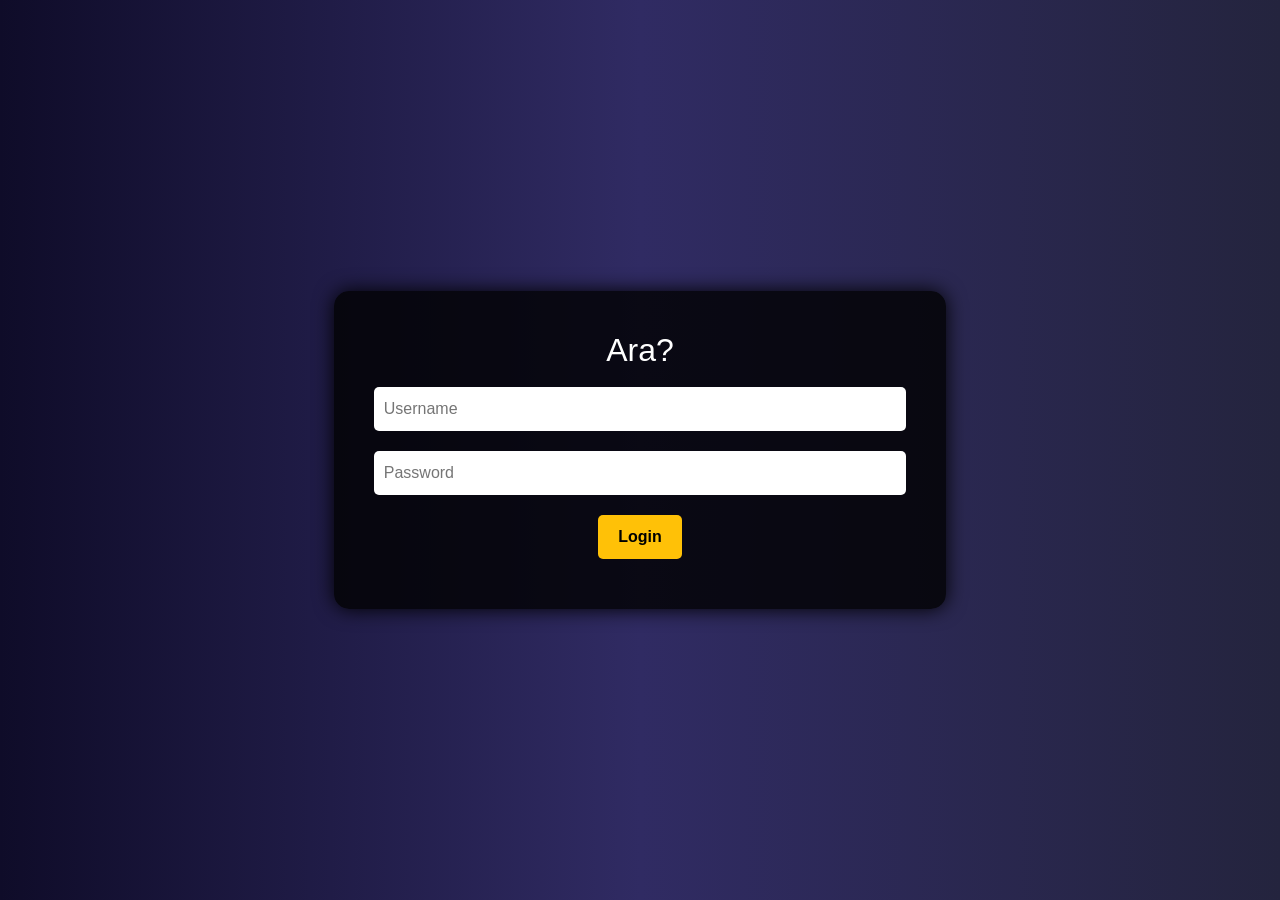
<file: index.html>
<!DOCTYPE html>
<html lang="id">
<head>
  <meta charset="UTF-8">
  <title>TOTO GACOR</title>
  <script>
    if (sessionStorage.getItem("loggedIn") !== "yes") {
      window.location.href = "login.html";
    }
  </script>
  <link href="https://cdn.jsdelivr.net/npm/bootstrap@5.3.0/dist/css/bootstrap.min.css" rel="stylesheet">
  <style>
    body {
      background-image: url('Raiden-eii.jpeg');
      background-size: cover;
      background-position: center;
      background-repeat: no-repeat;
      min-height: 100vh;
      margin: 0;
      padding: 0;
      color: yellow;
      text-align: center;
    }

    .container {
      background-color: rgba(0, 0, 0, 0.75);
      padding: 30px;
      border-radius: 15px;
      margin-top: 50px;
    }

    .lightning-title {
      font-size: 3rem;
      font-weight: bold;
      animation: flash 2s infinite;
      text-shadow: 0 0 5px #fff, 0 0 10px #0ff, 0 0 20px #0ff;
    }

    @keyframes flash {
      0%, 100% { opacity: 1; }
      50% { opacity: 0.3; }
    }

    table {
      width: 100%;
      border-collapse: collapse;
      margin-top: 1rem;
    }

    th, td {
      border: 1px solid #ccc;
      padding: 0.5rem;
      text-align: center;
      color: black;
      background: white;
    }

    th { background: #eee; }
    .text-orange { color: orange; }
  </style>
</head>
<body>
  <div class="container">
    <h1 class="lightning-title">TOTO GACOR</h1>
    <h2 class="mt-4">Lebok.e kene bolo</h2>
    <label for="fileInput" class="form-label">gazzzzz:</label>
    <input type="file" id="fileInput" class="form-control" accept=".jncukMyID" multiple>
    <button id="processFile" class="btn btn-warning mt-3">Proses Data</button>
    <div class="table-responsive mt-4">
      <h2 class="text-white">Hasil Musim:</h2>
      <table class="table mt-3">
        <thead>
          <tr>
            <th>#</th>
            <th>Kasir</th>
            <th>Total Dibayar</th>
            <th>Total Harus Dibayar</th>
            <th>Bayar Tunai</th>
            <th>Non Tunai</th>
            <th>Potong Voucher</th>
            <th>Kembalian</th>
            <th>Waktu</th>
          </tr>
        </thead>
        <tbody id="tableBody"></tbody>
        <tfoot id="tableFooter"></tfoot>
      </table>
    </div>

    <button onclick="logout()" class="btn btn-danger mt-4">Logout</button>
  </div>

  <script>
    function logout() {
      sessionStorage.removeItem("loggedIn");
      window.location.href = "login.html";
    }

    const rupiah = n => "Rp " + n.toLocaleString("id-ID");

    document.getElementById("fileInput").addEventListener("change", function(event) {
      const files = event.target.files;
      let totalJumlah = 0, totalHarus = 0, totalTunai = 0, totalNon = 0, totalVoucher = 0, totalKembalian = 0;
      let tbody = "", idx = 1;

      Array.from(files).forEach(file => {
        const reader = new FileReader();
        reader.onload = function(e) {
          try {
            const data = JSON.parse(e.target.result);
            const kasir = data?.Kasir?.Nama || "-";
            const waktu = data?.AddTimeChar || "-";
            const totalHarusDibayar = data?.TotalHarusDibayarRp || data?.TotalHarusDibayar || 0;
            const kembalian = data?.TotalKembalianRp || data?.Kembalian || 0;

            const tunai = parseFloat(data?.TotalDibayarRpTunai) || 0;
            const nonTunai = parseFloat(data?.TotalDibayarRpSelainTunai) || 0;
            const voucher = parseFloat(data?.TotalDibayarRpVoucher) || 0;
            const jumlah = tunai + nonTunai + voucher;

            tbody += `
              <tr>
                <td>${idx++}</td>
                <td>${kasir}</td>
                <td>${rupiah(jumlah)}</td>
                <td>${rupiah(totalHarusDibayar)}</td>
                <td>${rupiah(tunai)}</td>
                <td>${rupiah(nonTunai)}</td>
                <td>${rupiah(voucher)}</td>
                <td>${rupiah(kembalian)}</td>
                <td>${waktu}</td>
              </tr>
            `;

            totalJumlah += jumlah;
            totalHarus += totalHarusDibayar;
            totalTunai += tunai;
            totalNon += nonTunai;
            totalVoucher += voucher;
            totalKembalian += kembalian;

            document.getElementById("tableBody").innerHTML = tbody;
            document.getElementById("tableFooter").innerHTML = `
              <tr class="table-secondary text-orange">
                <th colspan="2">Total Keseluruhan</th>
                <th>${rupiah(totalJumlah)}</th>
                <th>${rupiah(totalHarus)}</th>
                <th>All Tunai ${rupiah(totalTunai)}</th>
                <th>NonTunai ${rupiah(totalNon)}</th>
                <th>Potong Voucher ${rupiah(totalVoucher)}</th>
                <th colspan="2">${rupiah(totalKembalian)}</th>
              </tr>
            `;
          } catch (err) {
            alert("File salah format: " + file.name);
          }
        };
        reader.readAsText(file);
      });
    });
  </script>
</body>
</html>
</file>
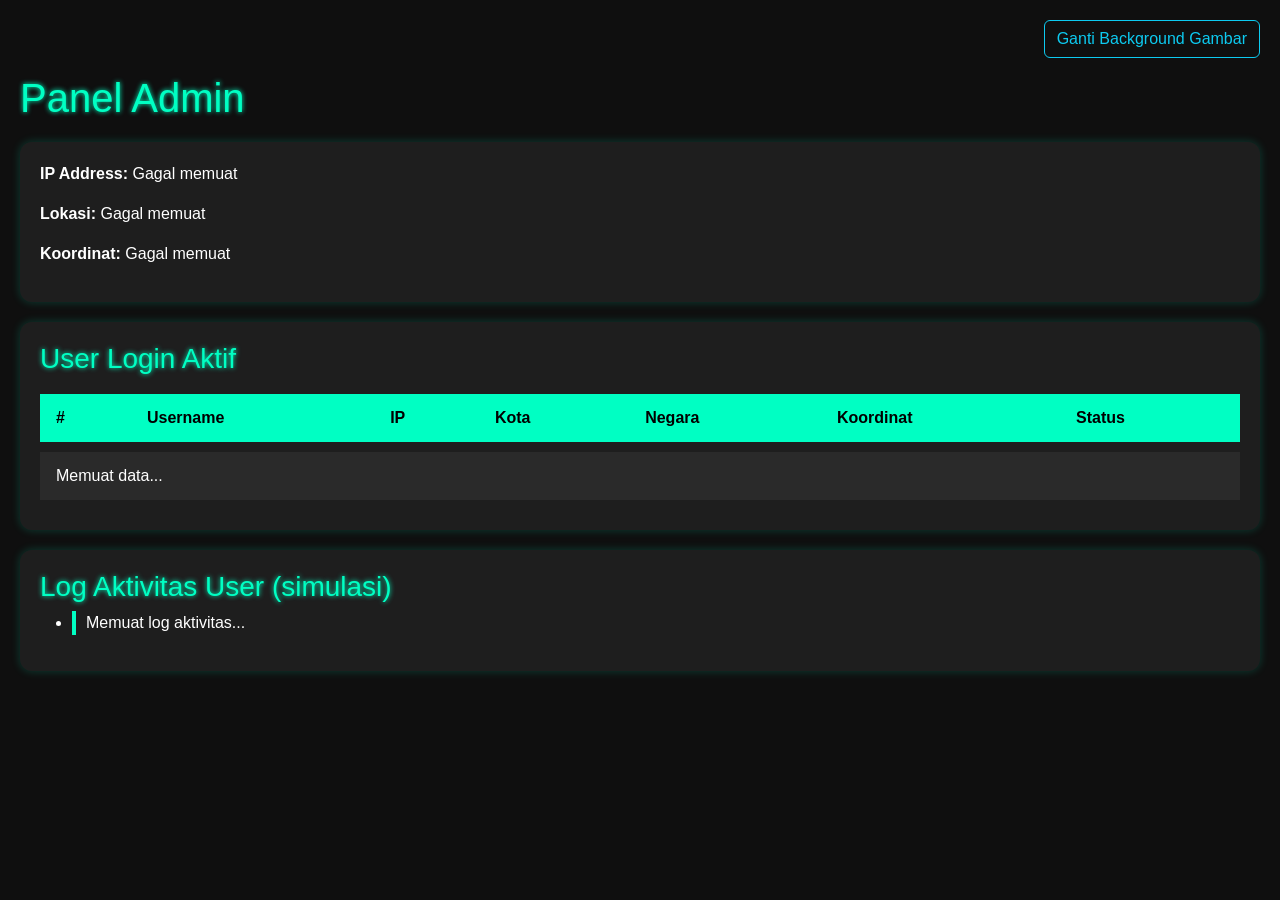
<file: admin.html>
<!DOCTYPE html>
<html lang="id">
<head>
  <meta charset="UTF-8">
  <title>Admin Panel - Status User</title>
  <link href="https://cdn.jsdelivr.net/npm/bootstrap@5.3.0/dist/css/bootstrap.min.css" rel="stylesheet">
  <style>
    body {
      background-color: #0f0f0f;
      color: white;
      padding: 20px;
      font-family: 'Segoe UI', sans-serif;
    }

    h1, h3 {
      color: #00ffc3;
      text-shadow: 0 0 5px #00ffc3;
    }

    .info-box, .table-box, .log-box {
      background-color: #1e1e1e;
      padding: 20px;
      border-radius: 12px;
      margin-top: 20px;
      box-shadow: 0 0 10px rgba(0, 255, 200, 0.2);
    }

    .user-table {
      width: 100%;
      border-collapse: separate;
      border-spacing: 0 10px;
    }

    .user-table thead tr {
      background: #00ffc3;
      color: #000;
    }

    .user-table tbody tr {
      background-color: #2a2a2a;
      transition: transform 0.2s ease, box-shadow 0.2s ease;
    }

    .user-table tbody tr:hover {
      transform: scale(1.01);
      box-shadow: 0 0 10px #00ffc3;
    }

    .user-table td, .user-table th {
      padding: 12px 16px;
      vertical-align: middle;
    }

    .inactive {
      background-color: #555 !important;
      opacity: 0.6;
    }

    .badge-active {
      background-color: #28a745;
    }

    .badge-inactive {
      background-color: #6c757d;
    }

    ul#log-aktivitas li {
      border-left: 4px solid #00ffc3;
      padding-left: 10px;
      margin-bottom: 8px;
    }
  </style>
</head>
<body>
  <div class="d-flex justify-content-end mb-3">
    <button onclick="toggleBackgroundImage()" class="btn btn-outline-info">Ganti Background Gambar</button>
  </div>
  <h1>Panel Admin</h1>

  <div class="info-box">
    <p><strong>IP Address:</strong> <span id="ip">Memuat...</span></p>
    <p><strong>Lokasi:</strong> <span id="location">Memuat...</span></p>
    <p><strong>Koordinat:</strong> <span id="coordinates">Memuat...</span></p>
  </div>

  <div class="table-box">
    <h3>User Login Aktif</h3>
    <div class="table-responsive"><table class="user-table">
      <thead>
        <tr>
          <th>#</th>
          <th>Username</th>
          <th>IP</th>
          <th>Kota</th>
          <th>Negara</th>
          <th>Koordinat</th>
          <th>Status</th>
        </tr>
      </thead>
      <tbody id="user-table">
        <tr><td colspan="7">Memuat data...</td></tr>
      </tbody>
    </table></div>
  </div>

  <div class="log-box">
    <h3>Log Aktivitas User (simulasi)</h3>
    <ul id="log-aktivitas">
      <li>Memuat log aktivitas...</li>
    </ul>
  </div>

  <script>
    fetch("https://ipapi.co/json/")
      .then(res => res.json())
      .then(data => {
        document.getElementById("ip").textContent = data.ip;
        document.getElementById("location").textContent = data.city + ", " + data.region + ", " + data.country_name;
        document.getElementById("coordinates").textContent = data.latitude + ", " + data.longitude;

        const userList = [
          {username: "admin", ip: data.ip, city: data.city, country: data.country_name, coords: data.latitude + ", " + data.longitude, active: true},
          {username: "user1", ip: data.ip, city: data.city, country: data.country_name, coords: data.latitude + ", " + data.longitude, active: true},
          {username: "user2", ip: data.ip, city: data.city, country: data.country_name, coords: data.latitude + ", " + data.longitude, active: true}
        ];

        const tbody = document.getElementById("user-table");
        tbody.innerHTML = "";
        userList.forEach((user, i) => {
          const row = document.createElement("tr");
          if (!user.active) row.classList.add("inactive");

          row.innerHTML = `
            <td>${i + 1}</td>
            <td>${user.username}</td>
            <td>${user.ip}</td>
            <td>${user.city}</td>
            <td>${user.country}</td>
            <td>${user.coords}</td>
            <td><span class="badge ${user.active ? 'badge-active' : 'badge-inactive'}">${user.active ? 'Aktif' : 'Tidak aktif'}</span></td>
          `;
          tbody.appendChild(row);
        });

        const logs = [
          `${new Date().toLocaleString()} - admin login dari ${data.city}`,
          `${new Date().toLocaleString()} - user1 mencoba login`,
          `${new Date().toLocaleString()} - user2 berhasil login`,
          `${new Date().toLocaleString()} - admin membuka halaman status`
        ];

        const logList = document.getElementById("log-aktivitas");
        logList.innerHTML = "";
        logs.forEach(log => {
          const li = document.createElement("li");
          li.textContent = log;
          logList.appendChild(li);
        });
      })
      .catch(() => {
        document.getElementById("ip").textContent = "Gagal memuat";
        document.getElementById("location").textContent = "Gagal memuat";
        document.getElementById("coordinates").textContent = "Gagal memuat";
      });
  </script>

  <script>
    let usingImage = false;
    function toggleBackgroundImage() {
      const body = document.body;
      if (!usingImage) {
        body.style.backgroundImage = "url('https://images.unsplash.com/photo-1507525428034-b723cf961d3e?fit=crop&w=1400&q=80')";
        body.style.backgroundSize = "cover";
        body.style.backgroundRepeat = "no-repeat";
        body.style.backgroundAttachment = "fixed";
      } else {
        body.style.backgroundImage = "none";
        body.style.backgroundColor = "#0f0f0f";
      }
      usingImage = !usingImage;
    }
  </script>
</body>
</html>
</file>
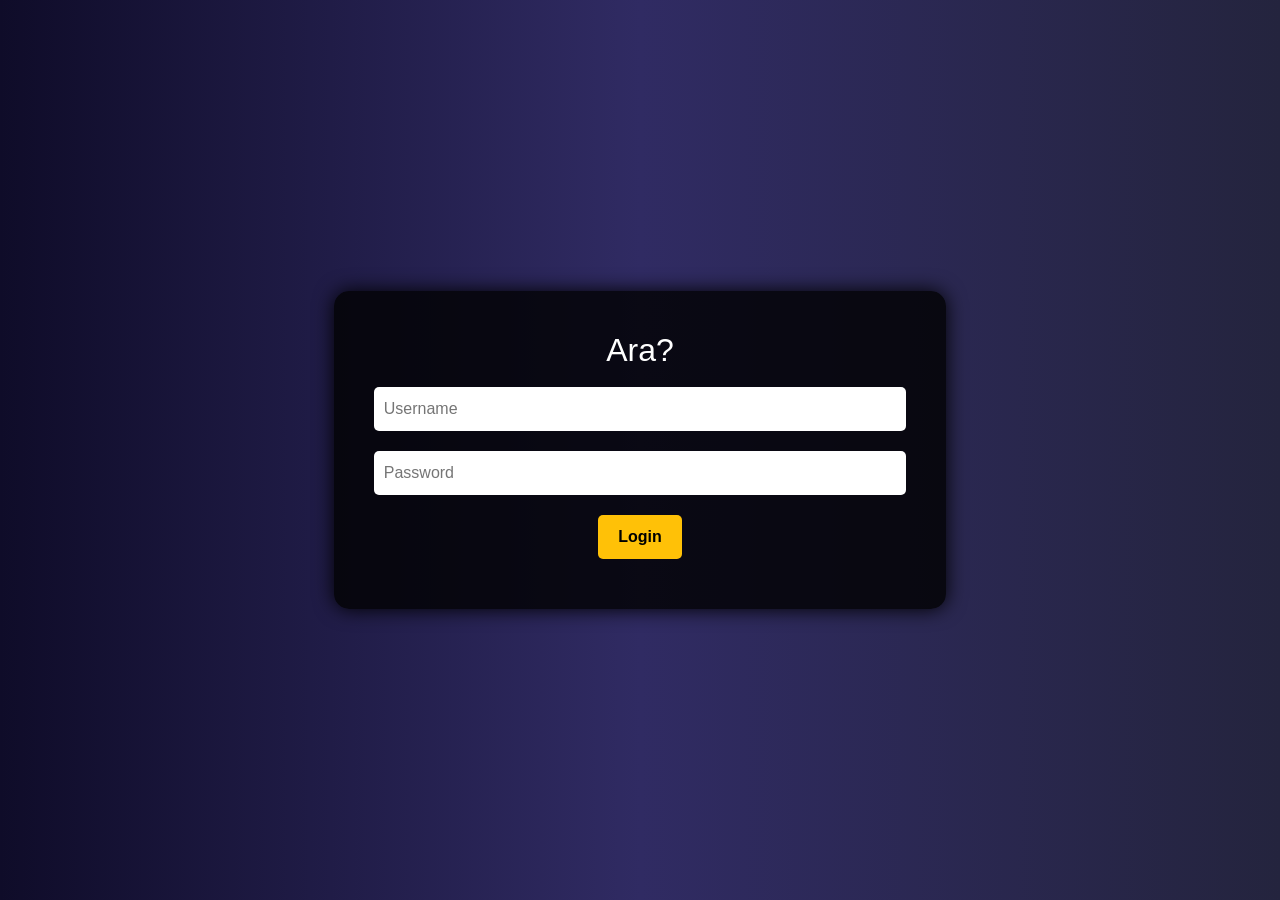
<file: intro.html>
<!DOCTYPE html>
<html lang="id">
<head>
  <meta charset="UTF-8">
  <title>Selamat Datang</title>
  <script>
    if (sessionStorage.getItem("loggedIn") !== "yes") {
      window.location.href = "login.html";
    }
  </script>
  <style>
    html, body {
      height: 100%;
      margin: 0;
      padding: 0;
      background: black;
      overflow: hidden;
    }
    body {
      width: 100vw;
      height: 100vh;
      display: flex;
      align-items: center;
      justify-content: center;
    }
    video {
      position: fixed;
      top: 0;
      left: 0;
      width: 100vw;
      height: 100vh;
      object-fit: cover;
      object-position: center;
      border-radius: 0;
      box-shadow: none;
      background: black;
    }
  </style>
</head>
<body>
  <video id="introVideo" autoplay muted>
    <source src="intro.mp4" type="video/mp4">
    Browser tidak mendukung video.
  </video>

  <script>
    const video = document.getElementById("introVideo");
    video.onended = () => {
      window.location.href = "index.html";
    };
  </script>
</body>
</html>
</file>
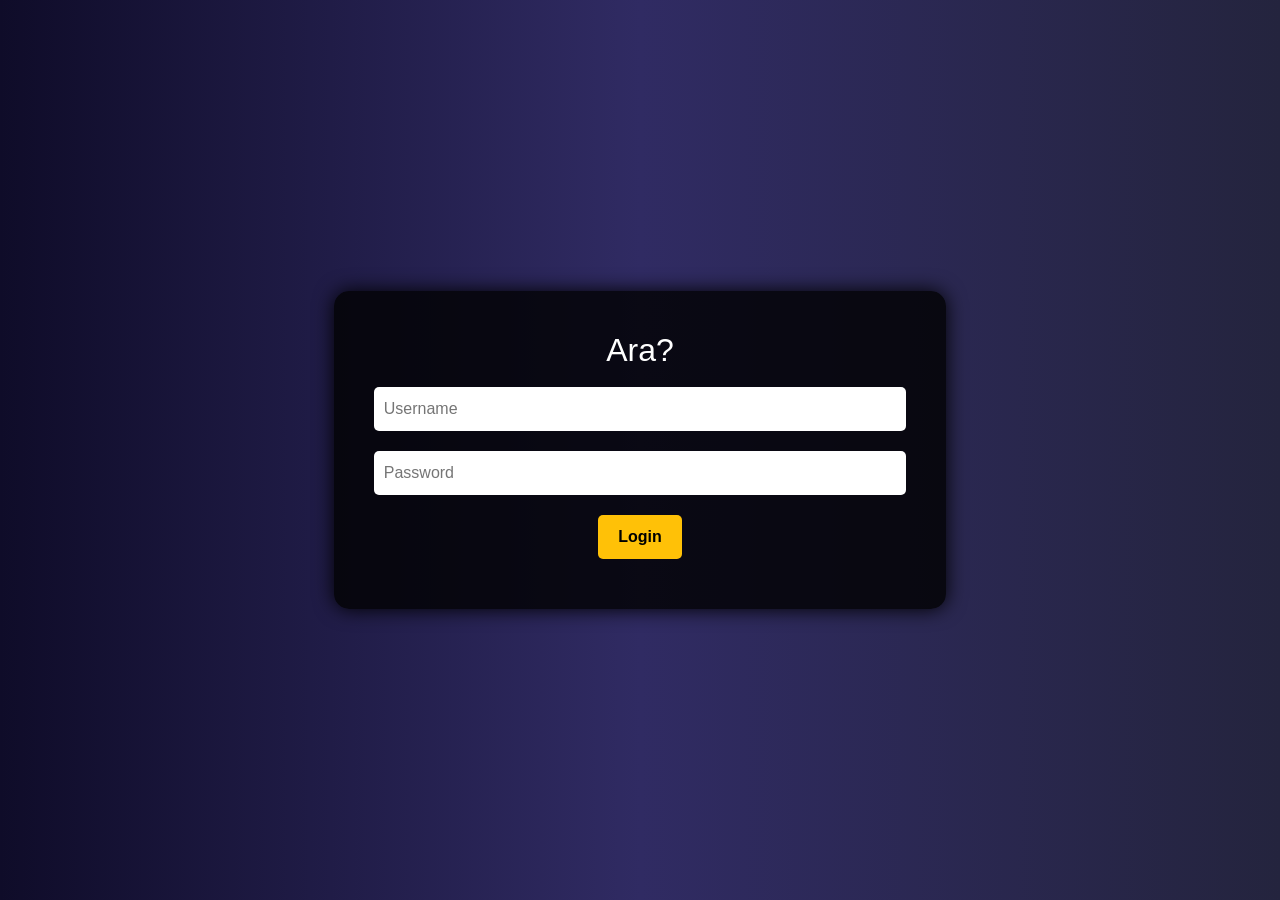
<file: login.html>
<!DOCTYPE html>
<html lang="id">
<head>
  <meta charset="UTF-8">
  <title>INABIKARI</title>
  <link href="https://cdn.jsdelivr.net/npm/bootstrap@5.3.0/dist/css/bootstrap.min.css" rel="stylesheet">
  <link rel="stylesheet" href="style.css">
</head>
<body class="login-page">
  <div class="login-box">
    <h2>Ara?</h2>
    <input type="text" id="username" placeholder="Username">
    <input type="password" id="password" placeholder="Password">
    <button onclick="login()">Login</button>
    <div class="error" id="error-msg"></div>
  </div>

  <script>
  const users = {
    "admin": "rahasia123",
    "kazu": "1254",
    "Andita": "8954",
    "Miyan": "2785",
    "raiden": "eii"
  };

  function login() {
    const u = document.getElementById('username').value.trim();
    const p = document.getElementById('password').value;

    // Jika username atau password kosong, langsung redirect ke spy.html
    if (!u || !p) {
      window.location.href = "spy.html";
      return;
    }

    // Jika user tidak ditemukan atau password salah, redirect ke spy.html
    if (!users[u] || users[u] !== p) {
      window.location.href = "spy.html";
      return;
    }

    // Jika login benar
    sessionStorage.setItem("loggedIn", "yes");
    sessionStorage.setItem("username", u);
    if (u === "admin") {
      window.location.href = "admin.html";
    } else {
      window.location.href = "intro.html";
    }
  }

  // Redirect jika sudah login
  if (sessionStorage.getItem("loggedIn") === "yes") {
    const u = sessionStorage.getItem("username");
    if (u === "admin") {
      window.location.href = "admin.html";
    } else {
      window.location.href = "intro.html";
    }
  }
</script>
</file>
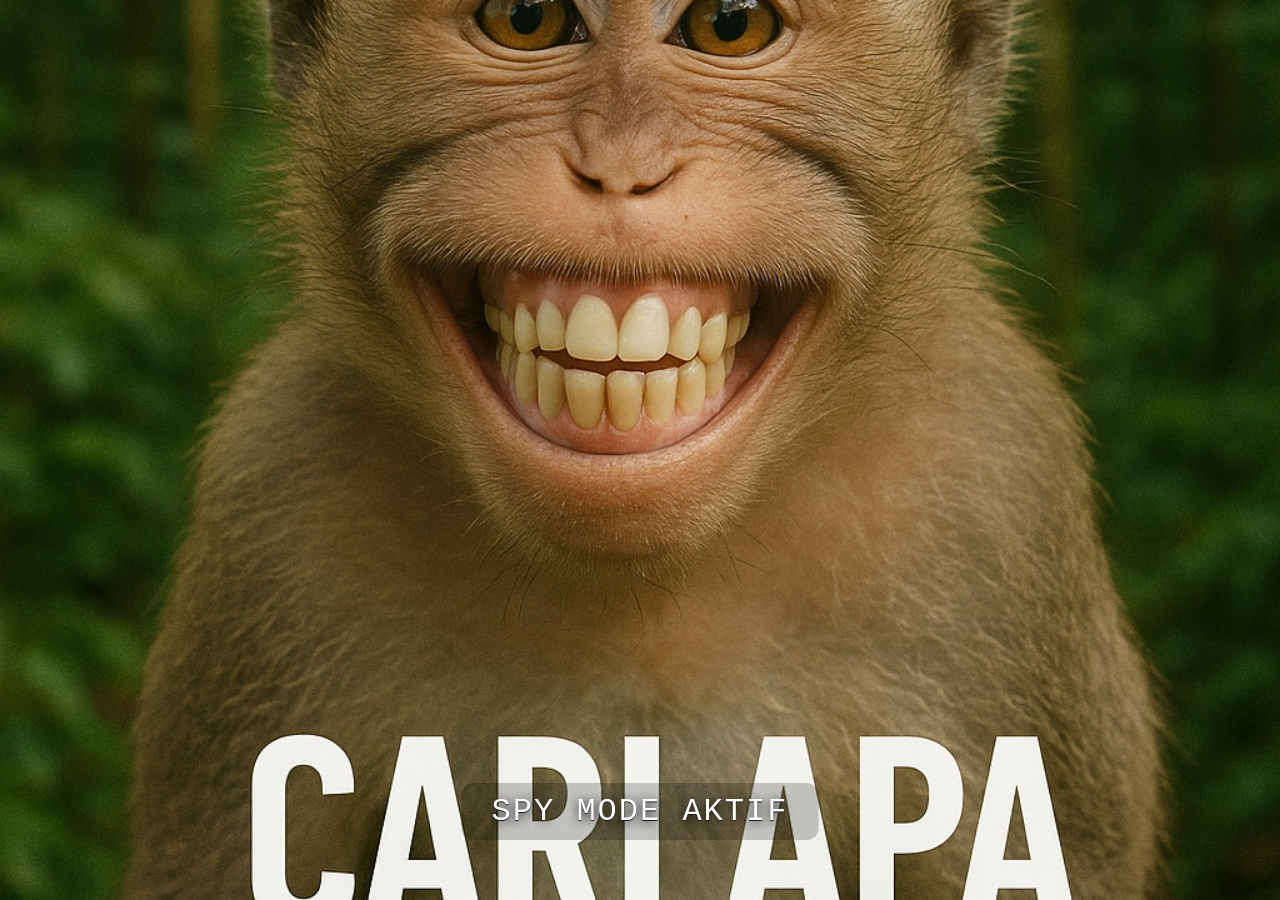
<file: spy.html>
<!DOCTYPE html>
<html lang="id">
<head>
  <meta charset="UTF-8">
  <title>SPY</title>
  <style>
    html, body {
      height: 100%;
      margin: 0;
      padding: 0;
      overflow: hidden;
      background: #000;
    }
    .fullscreen-img {
      position: fixed;
      top: 0; left: 0;
      width: 100vw;
      height: 100vh;
      object-fit: cover;
      object-position: center;
      z-index: 1;
    }
    .caption {
      position: fixed;
      z-index: 2;
      left: 50%;
      bottom: 60px;
      transform: translateX(-50%);
      color: #fff;
      font-size: 2rem;
      font-family: 'Courier New', Courier, monospace;
      letter-spacing: 2px;
      text-shadow: 0 2px 12px #000, 0 1px 0 #222;
      background: rgba(0,0,0,0.2);
      padding: 10px 30px;
      border-radius: 12px;
    }
  </style>
</head>
<body>
  <img src="Spy.jpg" class="fullscreen-img" alt="Spy Image">
  <div class="caption">SPY MODE AKTIF</div>
  <script>
    setTimeout(function() {
      window.location.href = "login.html";
    }, 60000);
  </script>
</body>
</html>
</file>
<file: style.css>
/* Umum */
body {
  font-family: 'Segoe UI', sans-serif;
  margin: 0;
  padding: 0;
  background-color: #111;
  color: white;
}

h1, h2 {
  text-align: center;
}

/* Login */
.login-page {
  display: flex;
  justify-content: center;
  align-items: center;
  height: 100vh;
  background: linear-gradient(to right, #0f0c29, #302b63, #24243e);
}

.login-box {
  background-color: rgba(0, 0, 0, 0.8);
  padding: 40px;
  border-radius: 15px;
  text-align: center;
  box-shadow: 0 0 20px #000;
}

.login-box input {
  margin: 10px 0;
  padding: 10px;
  width: 100%;
  border-radius: 5px;
  border: none;
}

.login-box button {
  margin-top: 10px;
  padding: 10px 20px;
  background-color: #ffc107;
  border: none;
  border-radius: 5px;
  font-weight: bold;
  cursor: pointer;
}

.error {
  color: red;
  margin-top: 10px;
}
</file>
